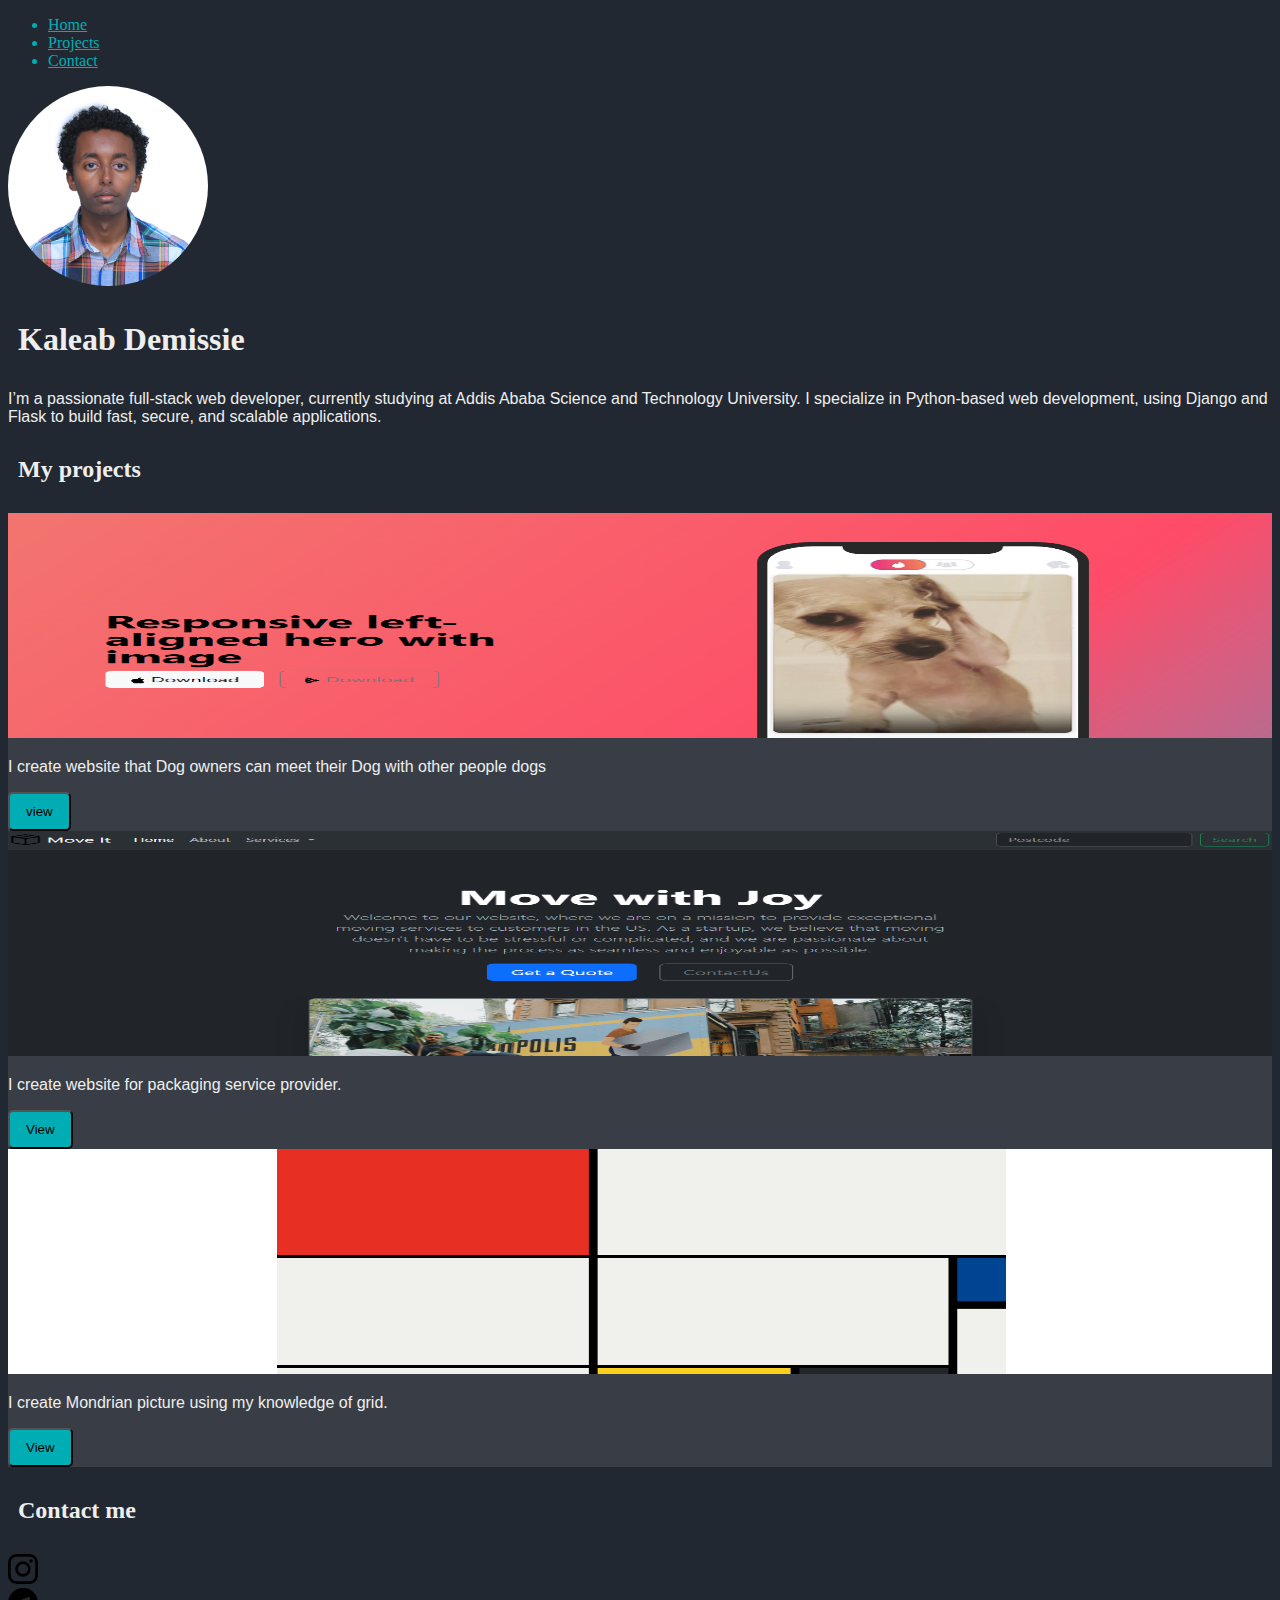
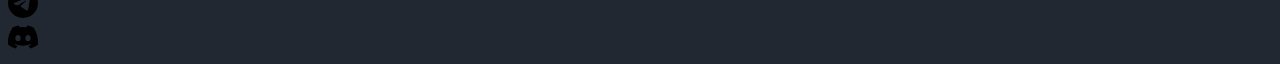
<file: index.html>
<!DOCTYPE html>
<html lang="en">

<head>
    <meta charset="UTF-8" />
    <meta name="viewport" content="width=device-width, initial-scale=1.0" />
    <title>Personal</title>
    <link href="https://cdn.jsdelivr.net/npm/bootstrap@5.3.7/dist/css/bootstrap.min.css" rel="stylesheet"
        integrity="sha384-LN+7fdVzj6u52u30Kp6M/trliBMCMKTyK833zpbD+pXdCLuTusPj697FH4R/5mcr" crossorigin="anonymous" />
    <link rel="stylesheet" href="./style.css" />
</head>

<body class="body">
    <div class="container" id="home">
        <header class="d-flex justify-content-center py-3 link">
            <ul class="nav nav-pills">
                <li class="nav-item">
                    <a href="#home" class="nav-link link" aria-current="page">Home</a>
                </li>
                <li class="nav-item">
                    <a href="#projects" class="nav-link link">Projects</a>
                </li>
                <li class="nav-item">
                    <a href="#contact" class="nav-link link">Contact</a>
                </li>
                
            </ul>
        </header>

        <div class="p-5 text-center back-ground">
            <img id="my_img" src="./image/my_picture.jpg" />
            <h1>Kaleab Demissie</h1>

            <p class="col-lg-8 mx-auto lead">
                I’m a passionate full-stack web developer, currently
                studying at Addis Ababa Science and Technology University. I
                specialize in Python-based web development, using Django and Flask to
                build fast, secure, and scalable applications.
            </p>
        </div>
    </div>

    <div class="container" id="projects">
        <div class="p-5 text-center">
            <h2>My projects</h2>
            <div class="row">
                <div class="col-lg-4 col-sm-12 mb-2">
                    <div class="card shadow-sm card-color">
                        <img class="bd-placeholder-img card-img-top" height="225" preserveAspectRatio="xMidYMid slice"
                            role="img" width="100%" src="./image/project1.png" />
                        <title>TinDog</title>

                        </svg>
                        <div class="card-body">
                            <p class="card-text">
                                I create website that Dog owners can meet their Dog with other people dogs
                            </p>
                            <div class="d-flex justify-content-between align-items-center">
                                <div class="btn-group">
                                    <button type="button" href="https://kalinfo09.github.io/tindog/" class="btn btn-sm button-color">
                                        view
                                    </button>
                                </div>

                            </div>
                        </div>
                    </div>
                </div>
                <div class="col-lg-4 col-sm-12 mb-2">
                    <div class="card shadow-sm card-color">
                        <img class="bd-placeholder-img card-img-top" height="225" preserveAspectRatio="xMidYMid slice"
                            role="img" width="100%" src="./image/project2.png" />
                        <title>MoveIt</title>

                        </svg>
                        <div class="card-body">
                            <p class="card-text">
                                I create website for packaging service provider.
                            </p>
                            <div class="d-flex justify-content-between align-items-center">
                                <div class="btn-group">
                                    <button type="button" href="" class="btn btn-sm button-color">
                                        View
                                    </button>
                                </div>

                            </div>
                        </div>
                    </div>
                </div>
                <div class="col-lg-4 col-sm-12 mb-2">
                    <div class="card shadow-sm card-color">
                        <img class="bd-placeholder-img card-img-top" height="225" preserveAspectRatio="xMidYMid slice"
                            role="img" width="100%" src="./image/project3.png" />
                        <title>Mondrian Drawing</title>

                        </svg>
                        <div class="card-body">
                            <p class="card-text">
                                I create Mondrian picture using my knowledge of grid.
                            </p>
                            <div class="d-flex justify-content-between align-items-center">
                                <div class="btn-group">
                                    <button type="button" href="https://kalinfo09.github.io/mondorian/" class="btn btn-sm button-color">
                                        View
                                    </button>
                                </div>

                            </div>
                        </div>
                    </div>
                </div>
            </div>
        </div>
    </div>

    <div class="container body" id="contact">
        <div class="p-5 text-center">
            <h2> Contact me</h2>
            <div class="row">
                <div class="col-lg-4 col-sm-12 mb-2">
                    <a href="https://instagram.com/kaleab4941"><img src="./svg/instagram.svg"></a>
                </div>
                <div class="col-lg-4 col-sm-12 mb-2">
                    <a href="https://t.me/kaleab6766"><img src="./svg/telegram.svg"></a>

                </div>
                <div class="col-lg-4 col-sm-12 mb-2">
                    <a href="discord://discordapp.com/users/kaleab_20"><img src="./svg/discord.svg"></a>

                </div>
            </div>
        </div>
    </div>
</body>

</html>
</file>
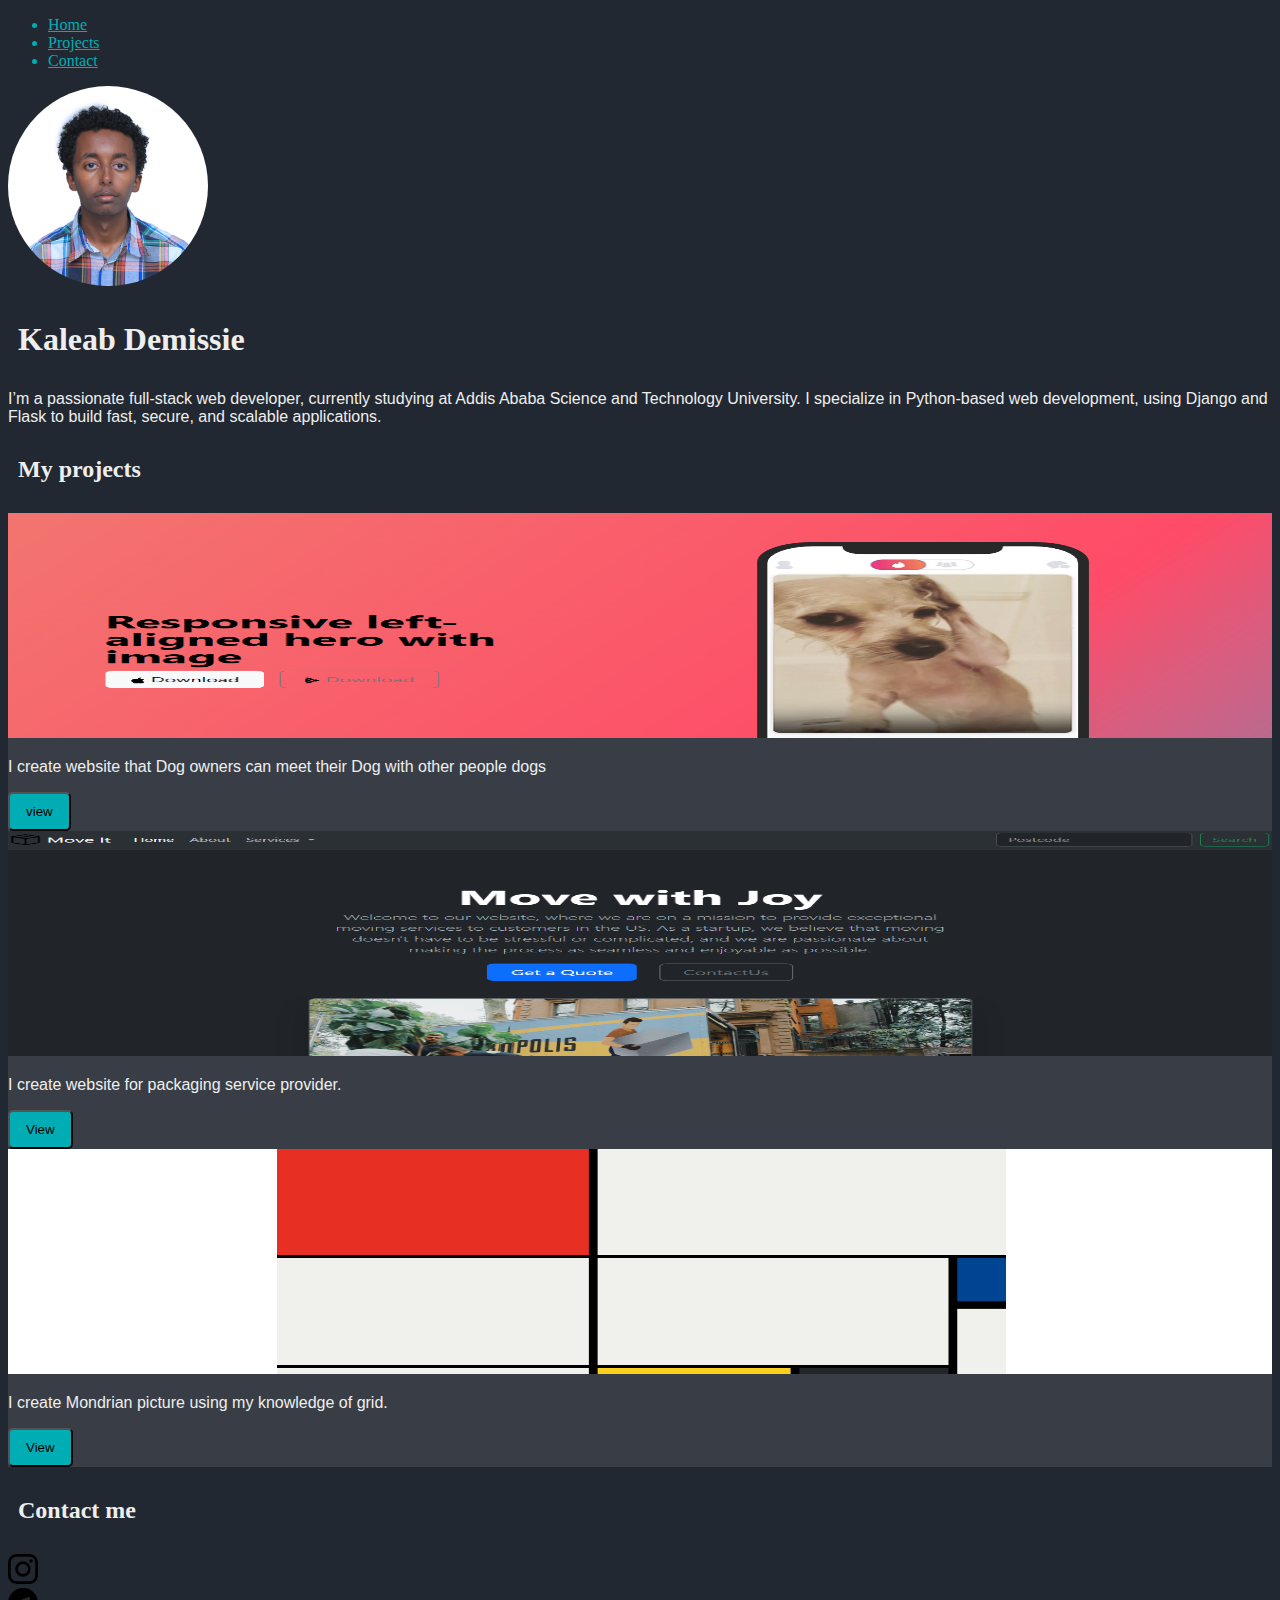
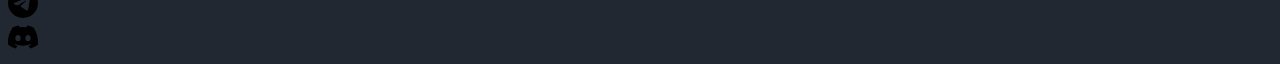
<file: main.html>
<!DOCTYPE html>
<html lang="en">

<head>
    <meta charset="UTF-8" />
    <meta name="viewport" content="width=device-width, initial-scale=1.0" />
    <title>Personal</title>
    <link href="https://cdn.jsdelivr.net/npm/bootstrap@5.3.7/dist/css/bootstrap.min.css" rel="stylesheet"
        integrity="sha384-LN+7fdVzj6u52u30Kp6M/trliBMCMKTyK833zpbD+pXdCLuTusPj697FH4R/5mcr" crossorigin="anonymous" />
    <link rel="stylesheet" href="./style.css" />
</head>

<body class="body">
    <div class="container" id="home">
        <header class="d-flex justify-content-center py-3 link">
            <ul class="nav nav-pills">
                <li class="nav-item">
                    <a href="#home" class="nav-link link" aria-current="page">Home</a>
                </li>
                <li class="nav-item">
                    <a href="#projects" class="nav-link link">Projects</a>
                </li>
                <li class="nav-item">
                    <a href="#contact" class="nav-link link">Contact</a>
                </li>
                
            </ul>
        </header>

        <div class="p-5 text-center back-ground">
            <img id="my_img" src="./image/my_picture.jpg" />
            <h1>Kaleab Demissie</h1>

            <p class="col-lg-8 mx-auto lead">
                I’m a passionate full-stack web developer, currently
                studying at Addis Ababa Science and Technology University. I
                specialize in Python-based web development, using Django and Flask to
                build fast, secure, and scalable applications.
            </p>
        </div>
    </div>

    <div class="container" id="projects">
        <div class="p-5 text-center">
            <h2>My projects</h2>
            <div class="row">
                <div class="col-lg-4 col-sm-12 mb-2">
                    <div class="card shadow-sm card-color">
                        <img class="bd-placeholder-img card-img-top" height="225" preserveAspectRatio="xMidYMid slice"
                            role="img" width="100%" src="./image/project1.png" />
                        <title>TinDog</title>

                        </svg>
                        <div class="card-body">
                            <p class="card-text">
                                I create website that Dog owners can meet their Dog with other people dogs
                            </p>
                            <div class="d-flex justify-content-between align-items-center">
                                <div class="btn-group">
                                    <button type="button" class="btn btn-sm button-color">
                                        view
                                    </button>
                                </div>

                            </div>
                        </div>
                    </div>
                </div>
                <div class="col-lg-4 col-sm-12 mb-2">
                    <div class="card shadow-sm card-color">
                        <img class="bd-placeholder-img card-img-top" height="225" preserveAspectRatio="xMidYMid slice"
                            role="img" width="100%" src="./image/project2.png" />
                        <title>MoveIt</title>

                        </svg>
                        <div class="card-body">
                            <p class="card-text">
                                I create website for packaging service provider.
                            </p>
                            <div class="d-flex justify-content-between align-items-center">
                                <div class="btn-group">
                                    <button type="button" class="btn btn-sm button-color">
                                        View
                                    </button>
                                </div>

                            </div>
                        </div>
                    </div>
                </div>
                <div class="col-lg-4 col-sm-12 mb-2">
                    <div class="card shadow-sm card-color">
                        <img class="bd-placeholder-img card-img-top" height="225" preserveAspectRatio="xMidYMid slice"
                            role="img" width="100%" src="./image/project3.png" />
                        <title>Mondrian Drawing</title>

                        </svg>
                        <div class="card-body">
                            <p class="card-text">
                                I create Mondrian picture using my knowledge of grid.
                            </p>
                            <div class="d-flex justify-content-between align-items-center">
                                <div class="btn-group">
                                    <button type="button" class="btn btn-sm button-color">
                                        View
                                    </button>
                                </div>

                            </div>
                        </div>
                    </div>
                </div>
            </div>
        </div>
    </div>

    <div class="container body" id="contact">
        <div class="p-5 text-center">
            <h2> Contact me</h2>
            <div class="row">
                <div class="col-lg-4 col-sm-12 mb-2">
                    <a href="https://instagram.com/kaleab4941"><img src="./svg/instagram.svg"></a>
                </div>
                <div class="col-lg-4 col-sm-12 mb-2">
                    <a href="https://t.me/kaleab6766"><img src="./svg/telegram.svg"></a>

                </div>
                <div class="col-lg-4 col-sm-12 mb-2">
                    <a href="discord://discordapp.com/users/kaleab_20"><img src="./svg/discord.svg"></a>

                </div>
            </div>
        </div>
    </div>
</body>

</html>
</file>
<file: style.css>
.link {
    color: #00ADB5;
}

.body {
    color: #EEEEEE;
    background-color: #222831;
}

#my_img {
    border-radius: 50%;
    height: 200px;
}

h1, h2 {
    padding: 10px;
    font-family: serif, 'Poppins', 'Montserrat';
}

p {
    text-align: left;
    font-family: sans-serif, 'Poppins', 'Montserrat';

}

.card-color {
    background-color: #393E46;
    color: #EEEEEE;
    font-family: sans-serif, 'Poppins', 'Montserrat';

}

a > img {
    height: 30px;
    
}

.btn {
  background-color: #00ADB5;
  padding: 10px 16px;
  border-radius: 5px;
  text-decoration: none;
}
</file>
